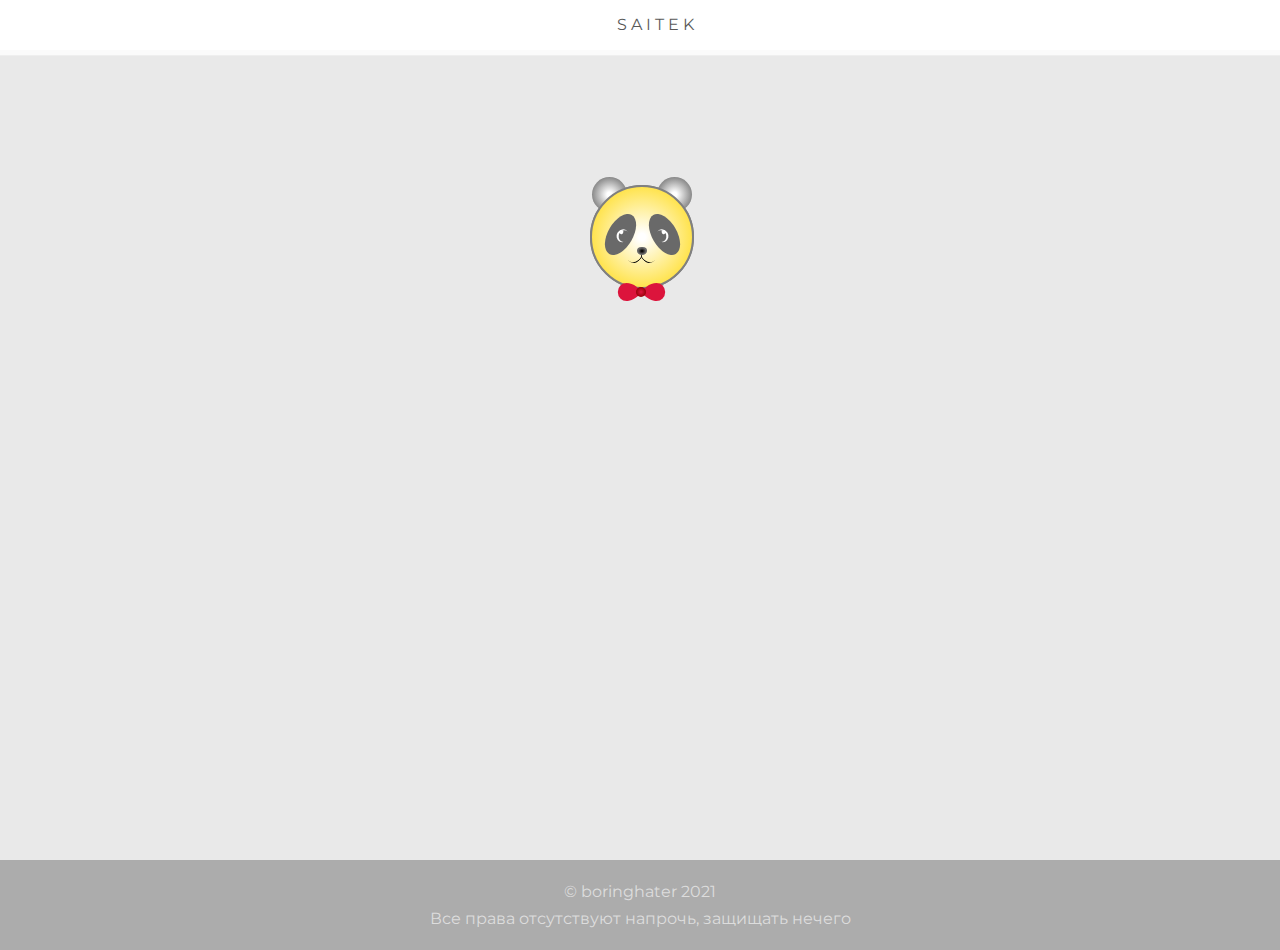
<file: task1.html>
<!DOCTYPE html>
<html>
<head>
    <title>TASK 1</title>
    <link rel="stylesheet" href="style.css">
    <link rel="stylesheet" href="pic.css"
    <meta content="width=device-width, initial-scale=1" name="viewport">
    <link rel="icon" href="favicon.ico" type="image/x-icon">
    <link rel="preconnect" href="https://fonts.googleapis.com">
    <link rel="preconnect" href="https://fonts.gstatic.com" crossorigin>
    <link href="https://fonts.googleapis.com/css2?family=Montserrat:ital,wght@0,100;0,400;1,100;1,400&display=swap" rel="stylesheet">

</head>
<body>
    <div class="header">
        <div class="for-sticky">
            <a href="index.html">S A I T E K</a>
        </div>
    </div>
    <div class="content-wrap">
        <div class="works-wrap">
            <div class="box">
                <div class="face">
                    <div class="ear-left"></div>
                    <div class="ear-right"></div>
                    <div class="nose"></div>
                    <div class="mouth-left"></div>
                    <div class="mouth-right"></div>
                    <div class="eye-left-spot">
                        <div class="eye-white-left">
                            <div class="eye-iris-left">
                                <div class="some-anime-light-left"></div>
                            </div>
                        </div>
                    </div>
                    <div class="eye-right-spot">
                        <div class="eye-white-right">
                            <div class="eye-iris-right">
                                <div class="some-anime-light-right"></div>
                            </div>
                        </div>
                    </div>
                </div>
                <div class="bow-left"></div>
                <div class="bow-right"></div>
                <div class="bow-center"></div>
                <div class="face-copy"></div>
            </div>
        </div>
        <div class="grey-block"><div class="copyright-text">© boringhater 2021<br />Все права отсутствуют напрочь, защищать нечего</div></div>
    </div>
</body>

</html>
</file>
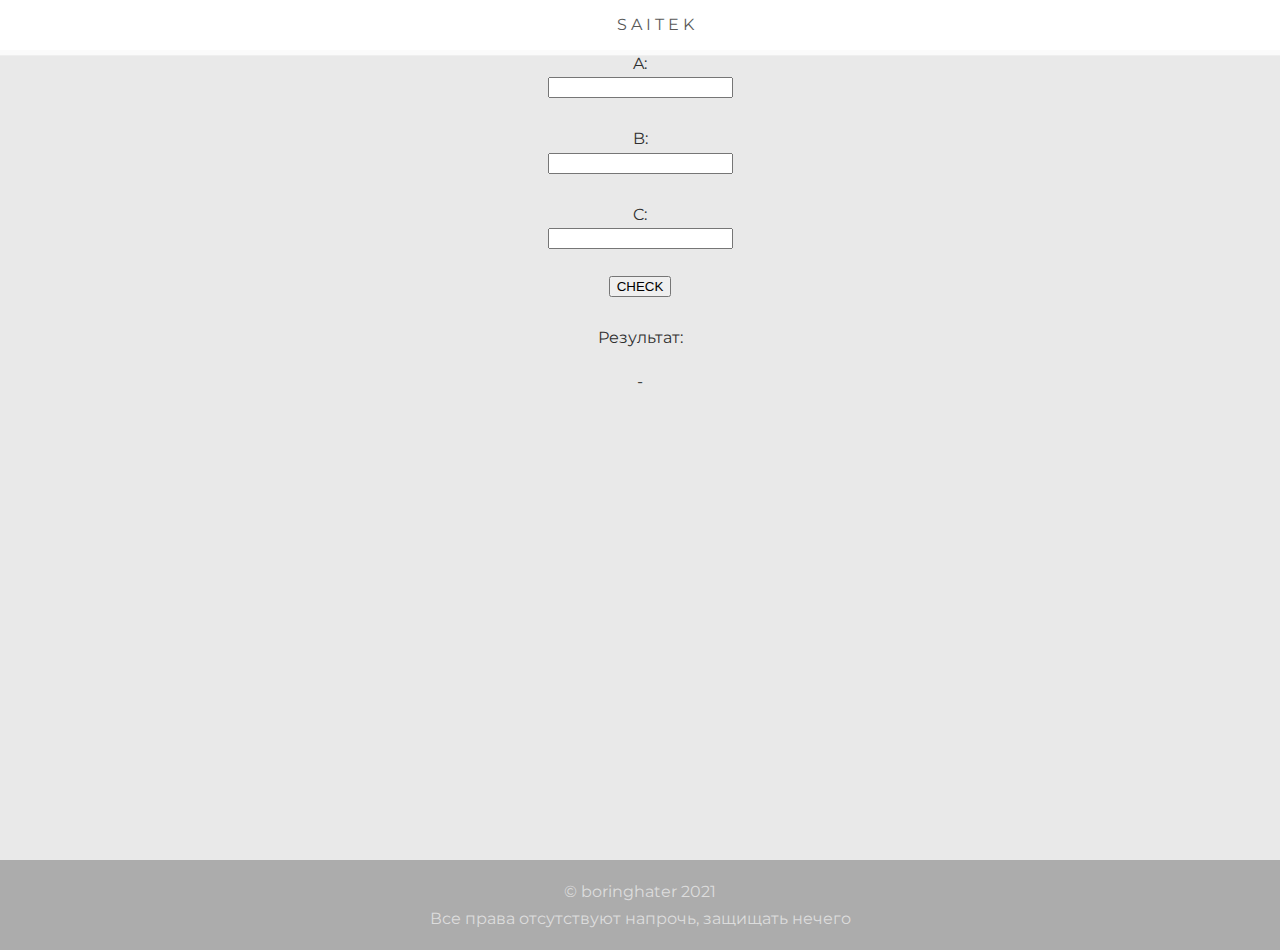
<file: task1_audit.html>
<!DOCTYPE html>
<html>
<head>
    <title>CLASS TASK 1</title>
    <link rel="stylesheet" href="style.css">
    <meta content="width=device-width, initial-scale=1" name="viewport">
    <meta charset="utf-8">
    <link rel="icon" href="favicon.ico" type="image/x-icon">
    <link rel="preconnect" href="https://fonts.googleapis.com">
    <link rel="preconnect" href="https://fonts.gstatic.com" crossorigin>
    <link href="https://fonts.googleapis.com/css2?family=Montserrat:ital,wght@0,100;0,400;1,100;1,400&display=swap" rel="stylesheet">
</head>
<body>
    <div class="header">
        <div class="for-sticky">
            <a href="index.html">S A I T E K</a>
        </div>
    </div>
    <div class="content-wrap">
        <div class="works-wrap">
            A: <input id="a_side"><br />
            B: <input id="b_side"><br />
            C: <input id="c_side"><br />
            <button id="check">CHECK</button>
            <script src="script_1.js"></script><br />
            Результат: <p id="result">-</p> <br />
            <p id="res_image"></p>
        </div>
        <div class="grey-block"><div class="copyright-text">© boringhater 2021<br />Все права отсутствуют напрочь, защищать нечего</div></div>
    </div>
</body>

</html>
</file>
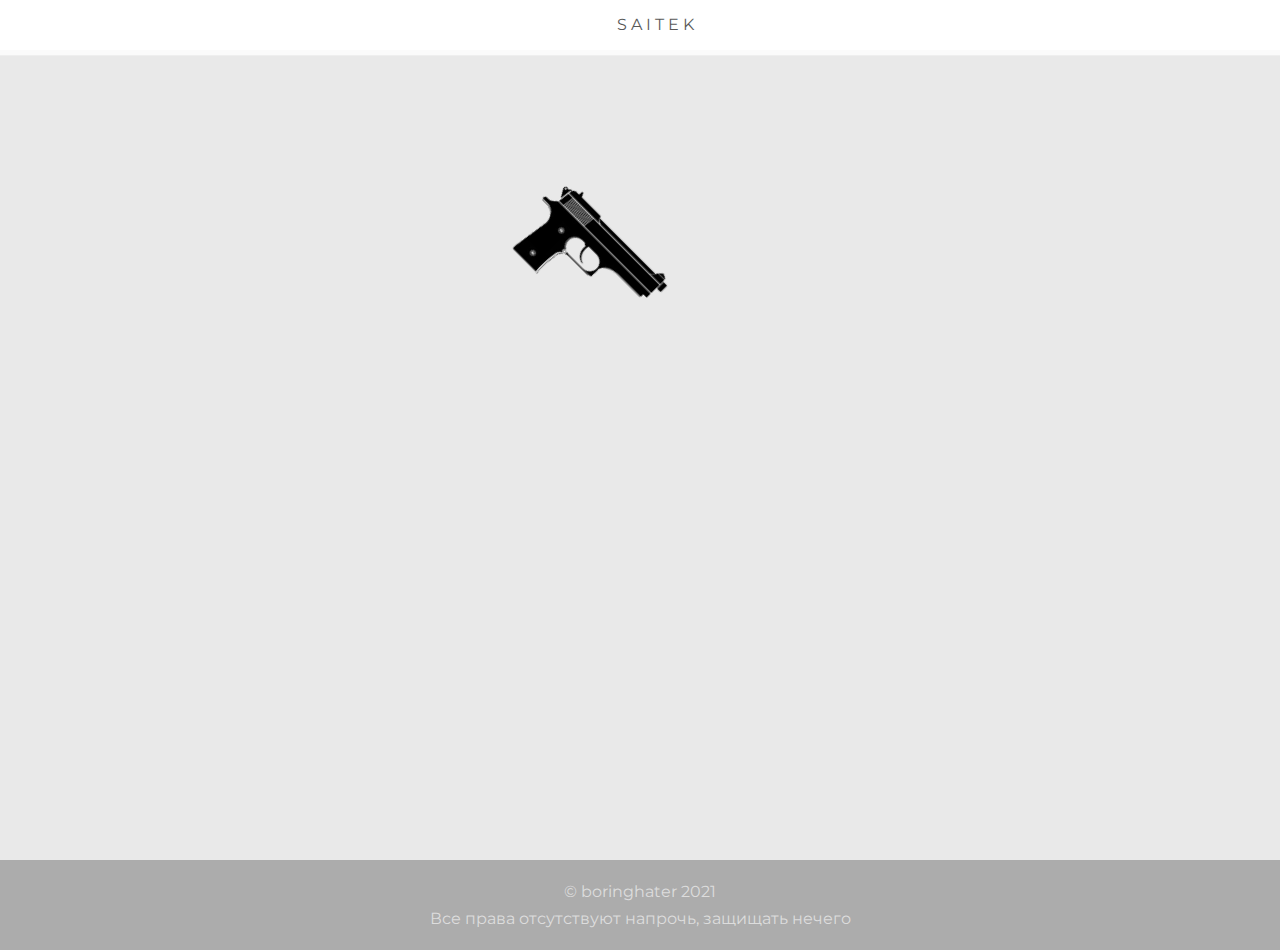
<file: task2.html>
<!DOCTYPE html>
<html>
<head>
    <title>TASK 2</title>
    <link rel="stylesheet" href="style.css">
    <link rel="stylesheet" href="flex.css">
    <meta content="width=device-width, initial-scale=1" name="viewport">
    <meta charset="utf-8">
    <link rel="icon" href="favicon.ico" type="image/x-icon">
    <link rel="preconnect" href="https://fonts.googleapis.com">
    <link rel="preconnect" href="https://fonts.gstatic.com" crossorigin>
    <link href="https://fonts.googleapis.com/css2?family=Montserrat:ital,wght@0,100;0,400;1,100;1,400&display=swap" rel="stylesheet">
</head>
<body>
    <div class="header">
        <div class="for-sticky">
            <a href="index.html">S A I T E K</a>
        </div>
    </div>
    <div class="content-wrap">
        <div class="works-wrap">
            <button class="block-animation">
                <div class="bullet"></div>
                <div class="text">Внимание...</div>
                <div class="text1">Огонь!</div>
            </button>
        </div>
        <div class="grey-block"><div class="copyright-text">© boringhater 2021<br />Все права отсутствуют напрочь, защищать нечего</div></div>
    </div>
</body>

</html>
</file>
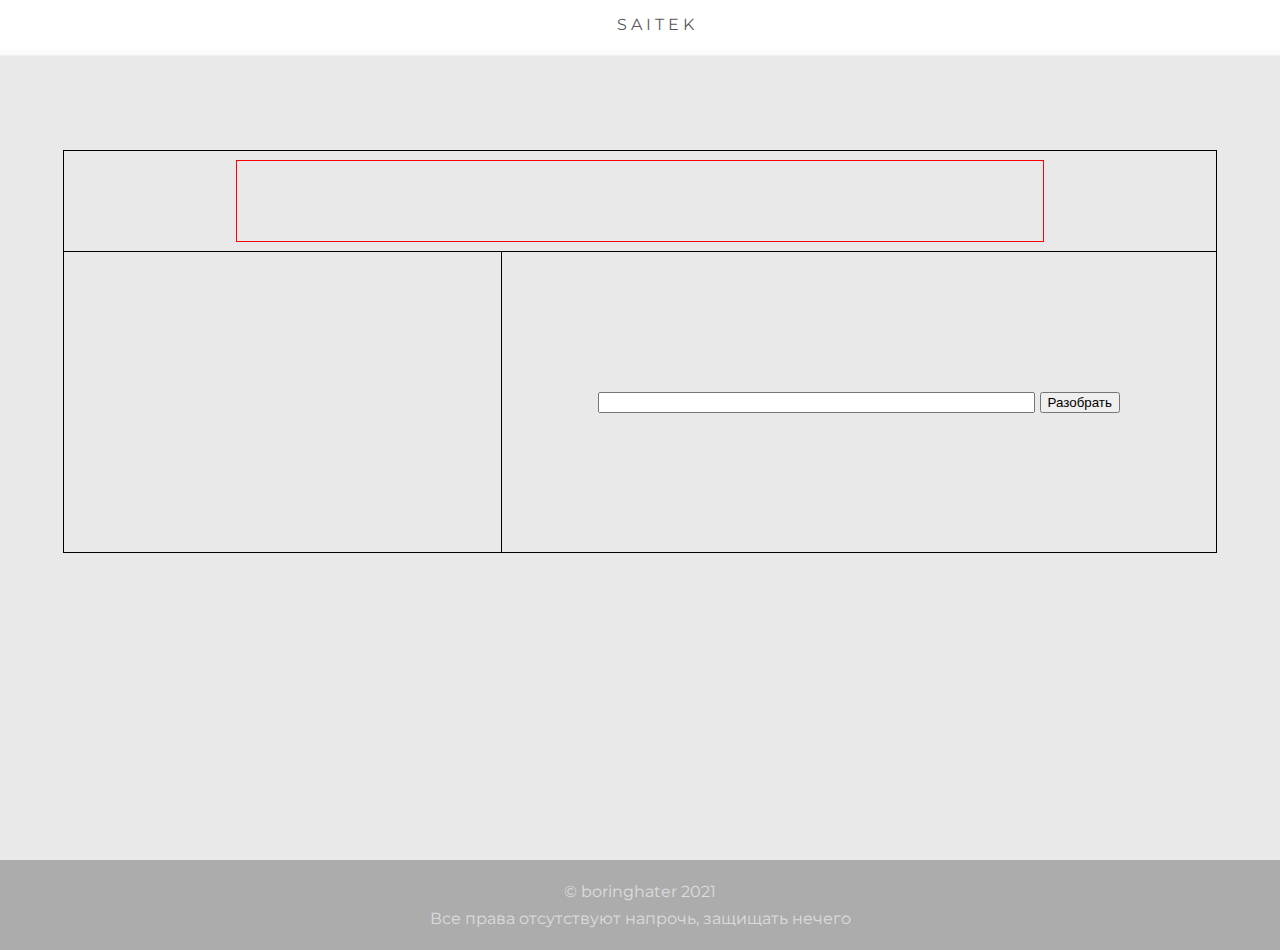
<file: task_menu.html>
﻿<!DOCTYPE html>
<html>
<head>
    <title>TASK MENU</title>
    <link rel="stylesheet" href="style.css">
    <link rel="stylesheet" href="flex.css">
    <meta content="width=device-width, initial-scale=1" name="viewport">
    <meta charset="utf-8">
    <link rel="icon" href="favicon.ico" type="image/x-icon">
    <link rel="preconnect" href="https://fonts.googleapis.com">
    <link rel="preconnect" href="https://fonts.gstatic.com" crossorigin>
    <link href="https://fonts.googleapis.com/css2?family=Montserrat:ital,wght@0,100;0,400;1,100;1,400&display=swap" rel="stylesheet">
</head>
<body>

    <div class="header">
        <div class="for-sticky">
            <a href="index.html">S A I T E K</a>
        </div>
    </div>
    <div class="content-wrap">
        <div class="works-wrap">
            <div class="menu-wrap">
                <div class="menu-top">
                    <div class="menu-red-box" id="red_box"></div>
                </div>
                <div class="menu-bottom-wrap">
                    <div class="menu-bottom-left" id="words_list"></div>
                    <div class="menu-bottom-right">
                        <input id="words_input" type="text" style='width:60%'>
                        <button id="split_btn" style="margin-left:5px">Разобрать</button>
                    </div>
                </div>
            </div>
        </div>
        <div class="grey-block"><div class="copyright-text">© boringhater 2021<br />Все права отсутствуют напрочь, защищать нечего</div></div>
    </div>
    <script src="script_menu.js"></script>
</body>

</html>
</file>
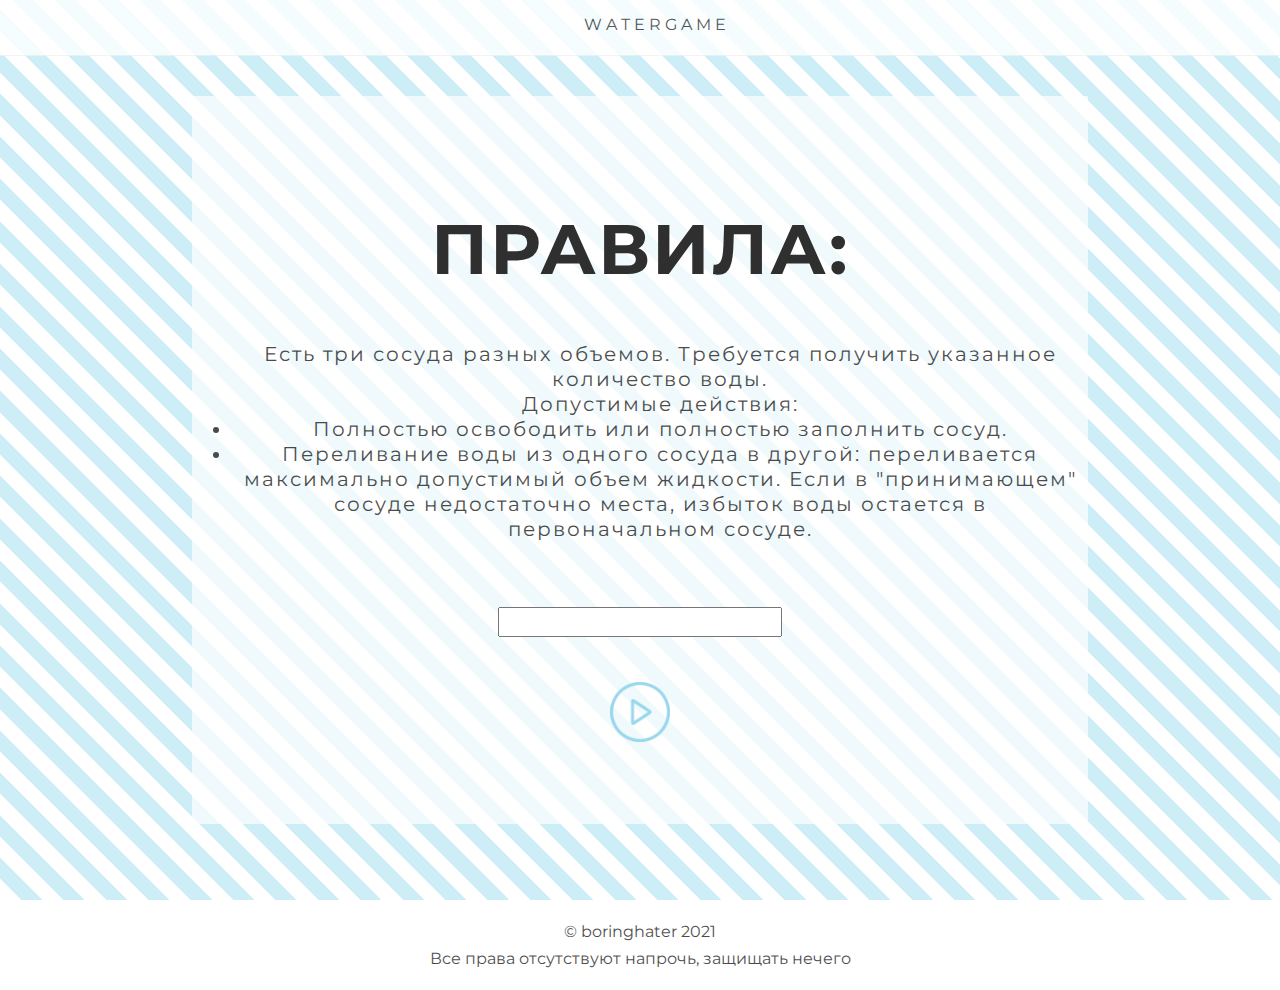
<file: game/game.html>
﻿<!DOCTYPE html>
<html>
<head>
    <title>G A M E</title>
    <link rel="stylesheet" id="theme" href="assets/css/game_style1.css">
    <meta content="width=device-width, initial-scale=1" name="viewport">
    <meta charset="utf-8">
    <link rel="icon" href="favicon.ico" type="image/x-icon">
    <link rel="preconnect" href="https://fonts.googleapis.com">
    <link rel="preconnect" href="https://fonts.gstatic.com" crossorigin>
    <link href="https://fonts.googleapis.com/css2?family=Montserrat:ital,wght@0,100;0,400;1,100;1,400&display=swap" rel="stylesheet">
</head>
<body>
    <div class="header">
        <div class="for-sticky">
            W A T E R      G A M E
        </div>
    </div>
    <div class="content-wrap">
        <div class="works-wrap">
            <div class="game-full-wrap">
                <div class="start-overlay big-text" id="start_overlay" style="font-weight:1000;text-decoration-color#502d4b;">
                    <div class="full-element-wrap" style="background: rgba(255,255,255,0.7); min-width:60%; margin-top:20px; padding-top:5%;padding-bottom:5%; max-height:1300px; min-height:600px; height: 60%; width:70%; min-width:70%;">
                        <h3 style="line-height:5%;">ПРАВИЛА:</h3>
                        <div class="copyright-text" style="font-size:20px; line-height:25px;">
                            <ul>
                                Есть три сосуда разных объемов. Требуется получить указанное количество воды.
                                <br style="margin:10px;"> Допустимые действия:
                                <li>Полностью освободить или полностью заполнить сосуд.</li>
                                <li>Переливание воды из одного сосуда в другой: переливается максимально допустимый объем жидкости. Если в "принимающем" сосуде недостаточно места, избыток воды остается в первоначальном сосуде.</li>
                            </ul>
                        </div>
                        <input id="username" style="font-weight:400; font-size:20px; font-family:Montserrat; margin-top:5%;" />
                        <button class="btn" id="play_btn" style="background:none; background-image: url('assets/images/play.png');background-position:center; background-size:contain; background-repeat:no-repeat; margin-top:5%;"></button>
                    </div>
                </div>
                <div class="win-overlay big-text" id="win_overlay" style="font-weight: 1000; color: rgba(30,30,30,0.7);"></div>
                <div class="info-btn-wrap">
                    <div class="row-wrap">
                        <input class="slider-music" id="music_slider" style="display:flex; align-self:center;" type="range" min="0" max="100" step="1" value="0">
                        <div class="new-level-btn"></div>
                        <kek style="display:flex; width:20%; justify-content: center;">
                            <div class="btn" id="sound_btn" style="background:none; background-image: url('assets/images/sound.png'); background-size:contain; background-repeat:no-repeat;"></div>
                            <div class="btn" id="theme_btn" style="margin-left: 15%; background: none; background-image: url('assets/images/theme.png'); background-size: contain; background-repeat: no-repeat;"></div>
                            <div class="btn" id="save_btn" style="margin-left: 15%; background: none; background-image: url('assets/images/save.png'); background-size: contain; background-repeat: no-repeat;"></div>
                        </kek>
                    </div>
                    <div class="basic-info-wrap">
                        <div id="game_task" style="opacity:0.65; width:30%;"></div>
                        <div id="timer" style="opacity:0.65;">0:00</div>
                        <div id="moves_info" style="opacity:0.65; width:30%; display:flex; justify-content:flex-end;"></div>
                    </div>
                </div>
                <div class="game-activity-wrap">
                    <div class="full-element-wrap">
                        <div class="jar-arrow-wrap" id="jar_wrap_left">
                            <div class="arrow" id="arrow_left"></div>
                            <div class="jar" id="jar_left">
                                <div class="water"></div>
                                <div class="water-bottom"></div>
                            </div>
                            <div class="water-info" id="water_info_left"></div>
                        </div>
                        <div class="row-wrap" style="justify-content:center; top:15px;">
                            <div class="plus-btn" id="water_plus_left"></div>
                            <div class="minus-btn" id="water_minus_left"></div>
                        </div>
                    </div>
                    <div class="full-element-wrap">
                        <div class="jar-arrow-wrap" id="jar_wrap_center">
                            <div class="arrow" id="arrow_center"></div>
                            <div class="jar" id="jar_center">
                                <div class="water"></div>
                                <div class="water-bottom"></div>
                            </div>
                            <div class="water-info" id="water_info_center"></div>
                        </div>
                        <div class="row-wrap" style="justify-content:center; top:15px;">
                            <div class="plus-btn" id="water_plus_center"></div>
                            <div class="minus-btn" id="water_minus_center"></div>
                        </div>
                    </div>
                    <div class="full-element-wrap">
                        <div class="jar-arrow-wrap" id="jar_wrap_right">
                            <div class="arrow" id="arrow_right"></div>
                            <div class="jar" id="jar_right">
                                <div class="water"></div>
                                <div class="water-bottom"></div>
                            </div>
                            <div class="water-info" id="water_info_right"></div>
                        </div>
                        <div class="row-wrap" style="justify-content:center; top:15px;">
                            <div class="plus-btn" id="water_plus_right"></div>
                            <div class="minus-btn" id="water_minus_right"></div>
                        </div>
                    </div>
                </div>
            </div>
        </div>
        <div class="grey-block"><div class="copyright-text">© boringhater 2021<br />Все права отсутствуют напрочь, защищать нечего</div></div>
    </div>
    <script src="js/script.js"></script>
</body>

</html>
</file>
<file: style.css>
﻿@charset "utf-8";

#site {
    width: 700px;
    min-width: 700px;
    margin: 0 auto;
}
<#main {
    display: flex;
    flex-direction: row;
    overflow: visible;
    position: relative;
}

body,
html {
    left: 0;
    top: 0;
    margin: 0px;
    padding: 0px;
    overflow-x: hidden;
    font-family: Montserrat;
}

body {
    color: #2f2f2f;
    font-size: 16px;
    font-weight:400;
    line-height: 1.7;
    background-color: #fff;
    min-width:600px;
    width:100%;
}

.header {
    width: 100%;
    z-index: 9999;
}

.for-sticky {
    display:flex;
    position: fixed;
    z-index: -1;
    bottom: 0;
    width: 100%;
    height: 50px;
    opacity: 0.8;
    z-index: 1;
    top: 0;
    left: 0;
    border-bottom: 1px solid #f1f1f1;
    padding: 0px 15px 5px 15px;
    background: #ffffff;
    text-align: center;
    justify-content:center;
    align-items:center;
}

.content-wrap {
    margin-top:50px;
    position: relative;
    display: flex;
    flex-direction: column;
    height: 100%;
    width: 100%;
    min-width:600px;
}

.fine-block {
    position: relative;
    display: flex;
    flex-wrap:wrap;
    flex-direction:row;
    justify-content:center;
    align-items:center;
    height:auto;
    width: 100%;
    height:62%;
}

.fine-img {
    position: relative;
    display: flex;
    align-content: center;
    justify-content: center;
    width: 62%;
    min-width: 600px;
    height: 100%;
    flex-grow: 1.62;
}
.fine-text {
    position:relative;
    display:flex;
    width: 38%;
    height: 100%;
    justify-content:center;
    align-items: center;
    align-content:center;
    text-align:center;
    font-size: 13px;
    line-height: 34px;
    letter-spacing: 0.5px;
    min-height:600px;
    min-width:600px;
}

.works-wrap {
    position: relative;
    display: flex;
    flex-direction: column;
    justify-content:  normal;
    align-items:center;
    min-height: 90vh;
    min-width:700px;
    width: 100%;
    height:32%;
    background: rgba(200,200,200,0.4);
}

.grey-block {
    position: relative;
    display: flex;
    flex-wrap: wrap;
    align-items:center;
    justify-content:center;
    height: 10vh;
    min-height:70px;
    width: 100%;
    background: rgba(90,90,90,0.5);
}

.big-text {
    font-size: 60px;
    font-weight:100;
    line-height: 200px;
    letter-spacing: 2px;
}

.task {
    width: auto;
    height: auto;
    min-height:300px;
    position: relative;
    display: flex;
    border:none;
    text-align:center;
    align-items:center;
    justify-content:center;
}

    .task:hover {
        animation: fade 0.3s;
        animation-fill-mode: forwards;
    }

@keyframes fade {
    0% {
        opacity:100%;
    }
    100% {
        opacity:50%;
    }
}

a {
    color: #2f2f2f;
    text-decoration: none
}

.copyright-text {
    color:rgba(255,255,255,0.6);
    font-weight: 400;
    text-align:center;
}


.menu-wrap {
    top:100px;
    border:solid black 1px;
    width:90%;
    height:90%;
    display:flex;
    position:relative;
    flex-direction:column;
    min-width:600px;
}

.menu-top {
    width:100%;
    height:20%;
    min-height:100px;
    border-bottom:solid black 1px;
    position:relative;
    display:flex;
    align-items:center;
    justify-content:center;
}
.menu-bottom-wrap {
    width:100%;
    height:80%;
    min-height:300px;
    border:none;
    position:relative;
    display:flex;
}
.menu-bottom-left {
    height:100%;
    width:38%;
    border-right:solid black 1px;
    min-height:inherit;
    position:relative;
    display:flex;
    flex-direction:column;
    justify-content:space-around;
    align-items:center;
}
.menu-bottom-right {
    height: 100%;
    width: 62%;
    border:none;
    position:relative;
    display:flex;
    flex-direction:row;
    justify-content:center;
    align-items:center;
    align-content:center;
    align-self:center;
}
.menu-red-box {
    height:90%;
    width:70%;
    position:relative;
    border: solid red 1px;
    display:flex;
    min-width:70%;
    min-height:80px;;
    flex-direction:row;
    justify-content:center;
    align-items:center;
    align-self:center;
}
</file>
<file: pic.css>
.box{
  position: relative;
  margin: auto;
  display: block;
  margin-top: 8%;
  width: 200px;
  height: 200px;
  background: none;
}

.face{
position: absolute;
top: 16.5%;
left: 25%;
width: 50%;
height: 50%;
background:#FFD700;
border-radius: 50%;
border: 2px solid #808080;
}

.face-copy{
position: absolute;
top: 16.5%;
left: 25%;
width: 50%;
height: 50%;
background: radial-gradient(white 5%,#FFD700);
border-radius: 50%;
border: 2px solid #808080;
z-index: 2;
}

.ear-left{
position:absolute;
top:-10%;
width: 35%; 
height: 35%;
background: radial-gradient(white 10%,#808080 75%);
border-radius: 50%;
z-index: 1;
}

.ear-right{
position:absolute;
top:-10%;
left:65%;
width: 35%; 
height: 35%;
background: radial-gradient(white 10%,#808080 75%);
border-radius: 50%;
z-index: 1;
}

.eye-left-spot{
position:absolute;
top:25%;
left:15.5%;
width: 25%;
height:45%;
border-radius:50%;
background:#696969;
transform:rotate(30deg);
z-index: 3;
}

.eye-right-spot{
position:absolute;
top:25%;
right:15.5%;
width: 25%;
height:45%;
border-radius:50%;
background:#696969;
transform:rotate(-30deg);
z-index: 3;
}

.eye-white-left{
position:absolute;
top:35%;
left:35%;
width:50%;
height:30%;
border-radius:50%;
background: white;
}

.eye-white-right{
position:absolute;
top:35%;
right:35%;
width:50%;
height:30%;
border-radius:50%;
background: white;
}

.eye-iris-left{
position:absolute;
left:18%;
width:90%;
height:90%;
background:#696969;
border-radius:50%;
}

.eye-iris-right{
position:absolute;
right:18%;
width:90%;
height:90%;
background:#696969;
border-radius:50%;
}

.nose{
position:absolute;
top:60%;
left:45%;
width: 10%;
height:8%;
border-radius:45% 45% 50% 50%;
background:radial-gradient(#000000 5%,#696969 55%);
z-index: 4;
}

.mouth-left{
position:absolute;
top:60%;
left:34.4%;
height: 15%;
width: 15%;
border-radius: 0 0 40% 48%;
border-bottom: 1.2px solid black;
transform: rotate(-40deg);
z-index:3;
}

.mouth-right{
position:absolute;
top:60%;
left:50.4%;
height: 15%;
width: 15%;
border-radius: 0 0 48% 40%;
border-bottom: 1.2px solid black;
transform: rotate(40deg);
z-index:3;
}

.bow-left{
position:absolute;
top: 65%;
left: 39%;
width:10%;
height:10%;
background: #DC143C;
border-radius: 80% 0 55% 50% / 55% 0 80% 50%;
transform: rotate(45deg);
z-index:4;
}

.bow-right{
position:absolute;
top: 65%;
left: 52.5%;
width:10%;
height:10%;
background: #DC143C;
border-radius: 80% 0 55% 50% / 55% 0 80% 50%;
transform: rotate(225deg);
z-index:4;
}

.bow-center{
position:absolute;
top:67.5%;
left:48.2%;
width:5%;
height:5%;
background: radial-gradient(Crimson 5%,#8B0000 80%);
border-radius: 50%;
z-index: 5;
}

.some-anime-light-left{
position:absolute;
top:15%;
right:75%;
width: 30%;
height: 35%;
background: white;
border-radius:50%;
}

.some-anime-light-right{
position:absolute;
top:15%;
left:75%;
width: 30%;
height: 35%;
background: white;
border-radius:50%;
}
</file>
<file: flex.css>
#main {
    display: flex;
    flex-direction: row;
    justify-content: center;
    align-items: stretch;
    min-height: 90vh;
    min-width: 100vh;
    overflow: visible;
    position: relative;
}
body {
    width:100%;
    height:100%;
}

#header-container {
    display: flex;
    flex-direction: row;
    justify-content: space-around;
    justify-items: stretch;
    align-items: stretch;
    background: #87CEFA;
    min-height: 10vh;
}

.header-button {
    width: 15%;
    height: auto;
    font-size: large;
    background: rgba(255,255,255,0.2);
    border: none;
}

#leftcontainer {
    display: flex;
    flex-direction: column;
    justify-content: space-evenly;
    align-items: stretch;
    flex-grow: 1;
    background: #AFEEEE;
}

.left-button {
    width: 100;
    height: 15%;
    background: rgba(255,255,255,0.2);
    font-size: large;
    border: none;
}

#rightcontainer {
    display: flex;
    flex-direction: column;
    justify-content: stretch;
    align-content: stretch;
    flex-grow: 5;
    background: #ADD8E6;
}

.text {
    position: absolute;
    top: 0px;
    left: 10px;
    font-family: 'Lucida Sans', 'Lucida Sans Regular', 'Lucida Grande', 'Lucida Sans Unicode', Geneva, Verdana, sans-serif;
    font-size: 30px;
    color: black;
    text-shadow: 1px 1px 2px black;
    opacity: 0%;
}

.block-animation {
    position: relative;
    margin: auto;
    display: block;
    margin-top: 8%;
    border: none;
    background: url(gun.png);
    transform: rotate(45deg);
    display: block;
    width: 250px;
    height: 250px;
    overflow: visible;
    position: absolute;
    border: none;
}
.bullet {
    position: absolute;
    top: 100px;
    left: 150px;
    width: 60px;
    height: 45px;
    border: none;
    background: url(bullet.png);
    display: block;
    overflow: visible;
    opacity:0%;
}    


    .block-animation:hover {
        background: url(gun.png);
        overflow: visible;
        border: none;
        animation: raise 1s;
        animation-fill-mode: forwards
    }

        .block-animation:hover .text {
            opacity: 100%;
        }

    .block-animation:active {
        background: url(gun_shot.png);
        overflow: visible;
        border: none;
        animation: shake 1s infinite ease-out;
    }

@keyframes raise {
    100% {
        transform: rotate(0deg);
    }
}
@keyframes shake {
    0% {
        transform: translateY(5px)
    }

    25% {
        transform: translateY(-5px)
    }

    50% {
        transform: translateY(5px)
    }

    75% {
        transform: translateY(-5px)
    }

    100% {
        transform: translateY(5px)
    }
}

.block-animation:active .text1 {
    opacity: 100%;
}

.text1 {
    position: absolute;
    top: 0px;
    left: 10px;
    font-size: 30px;
    font-family: 'Lucida Sans', 'Lucida Sans Regular', 'Lucida Grande', 'Lucida Sans Unicode', Geneva, Verdana, sans-serif;
    color: black;
    text-shadow: 1px 1px 2px black;
    opacity: 0%;
}

.block-animation:active .text {
    opacity: 0%;
}

.block-animation:active .bullet {
    border: none;
    opacity:100%;
    animation: bullet 0.5s infinite;
}

@keyframes bullet {
    0% {
        top: 100px;
        left: 150px;
    }

    100% {
        top:100px;
        left: 1500px;
    }
}
</file>
<file: game/assets/css/game_style1.css>
﻿@charset "utf-8";

#site {
    width: 700px;
    min-width: 700px;
    margin: 0 auto;
}

#main {
    display: flex;
    flex-direction: row;
    overflow: visible;
    position: relative;
}

body,
html {
    left: 0;
    top: 0;
    min-height: 100%;
    min-width: 100%;
    margin: 0px;
    padding: 0px;
    overflow-x: hidden;
    font-family: Montserrat;
    cursor: url('https://cdn.custom-cursor.com/db/5120/32/arrow2893.png'), default;
}

body {
    color: #2f2f2f;
    font-size: 16px;
    font-weight: 400;
    line-height: 1.7;
    background-color: #fff;
    min-width: 600px;
    width: 100%;
}

.header {
    width: 100%;
    z-index: 9999;
}

.for-sticky {
    display: flex;
    position: fixed;
    z-index: -1;
    bottom: 0;
    width: 100%;
    height: 50px;
    opacity: 0.8;
    z-index: 1000;
    top: 0;
    left: 0;
    border-bottom: 1px solid #f1f1f1;
    padding: 0px 15px 5px 15px;
    background: #ffffff;
    text-align: center;
    justify-content: center;
    align-items: center;
}

.content-wrap {
    position: relative;
    display: flex;
    flex-direction: column;
    height: 100%;
    width: 100%;
    min-width: 600px;
}

.small_text {
    position: relative;
    display: flex;
    width: 38%;
    height: 100%;
    justify-content: center;
    align-items: center;
    align-content: center;
    text-align: center;
    font-size: 13px;
    line-height: 34px;
    letter-spacing: 0.5px;
    min-height: 600px;
    min-width: 600px;
}

.works-wrap {
    position: relative;
    display: flex;
    flex-direction: column;
    justify-content: normal;
    align-items: center;
    min-height: 100vh;
    min-width: 700px;
    width: 100%;
    height: 32%;
    background: repeating-linear-gradient(45deg, #fff, #fff 15px, #b5deeb 0, #b5deeb 30px);
}

.grey-block {
    position: relative;
    display: flex;
    flex-wrap: wrap;
    align-items: center;
    justify-content: center;
    height: 10vh;
    min-height: 70px;
    width: 100%;
    background: #fff;
}

.big-text {
    font-size: 60px;
    font-weight: 100;
    line-height: 200px;
    letter-spacing: 2px;
}

.task {
    width: auto;
    height: auto;
    min-height: 300px;
    position: relative;
    display: flex;
    border: none;
    text-align: center;
    align-items: center;
    justify-content: center;
}

    .task:hover {
        animation: fade 0.3s;
        animation-fill-mode: forwards;
    }

@keyframes fade {
    0% {
        opacity: 100%;
    }

    100% {
        opacity: 50%;
    }
}

a {
    color: #2f2f2f;
    text-decoration: none;
    cursor: url('https://cdn.custom-cursor.com/db/5119/32/arrow2893.png'), pointer;
}

.copyright-text {
    color: black;
    opacity: 0.7;
    font-weight: 400;
    text-align: center;
}

.game-full-wrap {
    opacity: 100;
    width: 55%;
    height: 100%;
    min-height: 600px;
    min-width: 400px;
    display: flex;
    flex-direction: column;
    justify-content: center;
    align-items: center;
    align-self: center;
    background-color: none;
    margin: 5% auto;
    /*border-radius: 255px 15px 225px 15px/15px 225px 15px 255px;*/
    padding: 1em;
    line-height: 1.5em;
    background: #fff;
    /*border: solid 5px #502d4b;
    border-radius: 30px;*/
}

.info-btn-wrap {
    opacity: 100;
    width: 100%;
    height: 10%;
    position: relative;
    display: flex;
    flex-direction: column;
    justify-content: space-around;
    align-items: center;
    background-color: none;
}

.game-activity-wrap {
    opacity: 100;
    width: 100%;
    height: 100%;
    min-height: 600px;
    min-width: 400px;
    display: flex;
    flex-direction: row;
    justify-content: space-around;
    align-items: center;
    align-self: center;
    background: none;
}

.jar-arrow-wrap {
    width: 80%;
    height: 100%;
    min-width: 128px;
    min-height: 500px;
    max-width: 512px;
    max-height: 800px;
    display: flex;
    flex-direction: column;
    justify-content: space-around;
    align-items: center;
    border: none;
    background: none;
    cursor: url('https://cdn.custom-cursor.com/db/5119/32/arrow2893.png'), pointer;
}

.jar {
    width: 100%;
    height: 70%;
    position: relative;
    display: flex;
    justify-self: flex-end;
    flex-direction: column-reverse;
    flex-grow: 2;
    background-image: url('../images/jar_empty.png');
    background-size: 100% 100%;
}

.water {
    width: 21.5%;
    height: 70%;
    position: absolute;
    display: flex;
    align-self: center;
    bottom: 13.98%;
    flex-direction: column-reverse;
    overflow: visible;
    opacity: 0;
    background: url("../images/wave.png");
    animation: water-animation 5.5s linear infinite;
}

.water-bottom {
    width: 21.5%;
    height: 10%;
    position: absolute;
    display: flex;
    align-self: center;
    bottom: 4%;
    flex-direction: column-reverse;
    overflow: visible;
    opacity: 0;
    border-bottom-left-radius: 115% 220%;
    border-bottom-right-radius: 115% 220%;
    background: #90d3ea;
}

.arrow {
    width: 45%;
    height: 25%;
    position: relative;
    opacity: 0;
    display: flex;
    justify-self: flex-start;
    overflow: visible;
    flex-grow: 1;
    background-image: url("../images/arrow.png");
    background-size: 50% 50%;
    background-repeat: no-repeat;
    background-position: center;
}

.water-info {
    width: 100%;
    height: 10%;
    color: black;
    opacity: 0.7;
    font-size: 35px;
    font-weight: 1000;
    line-height: 100%;
    letter-spacing: 2px;
    align-items: center;
    align-content: center;
    text-align: center;
    margin-top: 5%;
    justify-content: center;
}

.basic-info-wrap {
    width: 100%;
    height: 10%;
    color: black;
    margin-top: 3%;
    display: flex;
    flex-direction: row;
    font-size: 35px;
    font-weight: 1000;
    line-height: 100%;
    letter-spacing: 2px;
    align-items: center;
    justify-content: space-between;
}

.full-element-wrap {
    width: 33%;
    height: 100%;
    max-width: 512px;
    max-height: 800px;
    display: flex;
    flex-direction: column;
    justify-content: center;
    align-items: center;
    border: none;
    background: none;
}

.plus-btn {
    border: none;
    min-height: 32px;
    min-width: 32px;
    width: 10%;
    height: 10%;
    background-image: url("../images/water_plus.png");
    background-size: 100% 100%;
    background-repeat: no-repeat;
    cursor: url('https://cdn.custom-cursor.com/db/5119/32/arrow2893.png'), pointer;
}

.minus-btn {
    border: none;
    min-height: 32px;
    min-width: 32px;
    width: 10%;
    height: 10%;
    background-image: url("../images/water_minus.png");
    background-size: 100% 100%;
    background-repeat: no-repeat;
    cursor: url('https://cdn.custom-cursor.com/db/5119/32/arrow2893.png'), pointer;
}

.new-level-btn {
    border: none;
    min-height: 32px;
    min-width: 32px;
    display: flex;
    align-self: center;
    justify-self: center;
    width: 10%;
    height: 10%;
    background-image: url("../images/new_level.png");
    background-position: center;
    background-size: 30% 100%;
    background-repeat: no-repeat;
    cursor: url('https://cdn.custom-cursor.com/db/5119/32/arrow2893.png'), pointer;
}

.start-overlay {
    position: absolute; /* Sit on top of the page content */
    text-align: center;
    align-items: center;
    justify-content: center;
    display: flex; /* Hidden by default */
    flex-direction: column;
    width: 100%; /* Full width (cover the whole page) */
    height: 100%; /* Full height (cover the whole page) */
    top: 0;
    left: 0;
    right: 0;
    bottom: 0;
    background: repeating-linear-gradient(45deg, #fff, #fff 15px, #cdedf7 0, #cdedf7 30px);
    z-index: 2; /* Specify a stack order in case you're using a different order for other elements */
}

.btn {
    position: relative;
    border: none;
    min-height: 32px;
    min-width: 32px;
    display: flex;
    align-self: center;
    justify-self: center;
    width: 10%;
    height: 10%;
    background-position: center;
    background-repeat: no-repeat;
    cursor: url('https://cdn.custom-cursor.com/db/5119/32/arrow2893.png'), pointer;
}


.win-overlay {
    position: absolute; /* Sit on top of the page content */
    min-height: 800px;
    min-width: 400px;
    text-align: center;
    align-items: center;
    justify-content: center;
    display: none; /* Hidden by default */
    flex-direction: column;
    /*width: 56.7%;*/ /* Full width (cover the whole page) */
    /*height: 79%;*/ /* Full height (cover the whole page) */
    width:100%;
    height:100%;
    background-color: rgba(255,255,255,0.9);
    z-index: 2; /* Specify a stack order in case you're using a different order for other elements */
}


@keyframes water-animation {
    0 {
        background-position: 0px 0px;
    }

    100% {
        background-position: 1000px 0px;
    }
}

.row-wrap {
    width: 100%;
    height: 10%;
    display: flex;
    position: relative;
    flex-direction: row;
    justify-content: space-around;
}

.slider-music {
    -webkit-appearance: none;
    width: 20%;
    height: 5px;
    border-radius: 5px;
    background: #d3d3d3;
    outline: none;
    opacity: 0.7;
    -webkit-transition: .2s;
    transition: opacity .2s;
    cursor: url('https://cdn.custom-cursor.com/db/5120/32/arrow2893.png'), default;
}

    .slider-music::-webkit-slider-thumb {
        -webkit-appearance: none;
        appearance: none;
        width: 30px;
        height: 30px;
        border: 0;
        background: url('../images/notes.png');
        background-size: contain;
        background-repeat: no-repeat;
        cursor: url('https://cdn.custom-cursor.com/db/5119/32/arrow2893.png'), pointer;
    }

    .slider-music::-moz-range-thumb {
        width: 30px;
        height: 30px;
        border: 0;
        background: url('../images/notes.png');
        background-size: contain;
        background-repeat: no-repeat;
        cursor: url('https://cdn.custom-cursor.com/db/5119/32/arrow2893.png'), pointer;
    }
</file>
